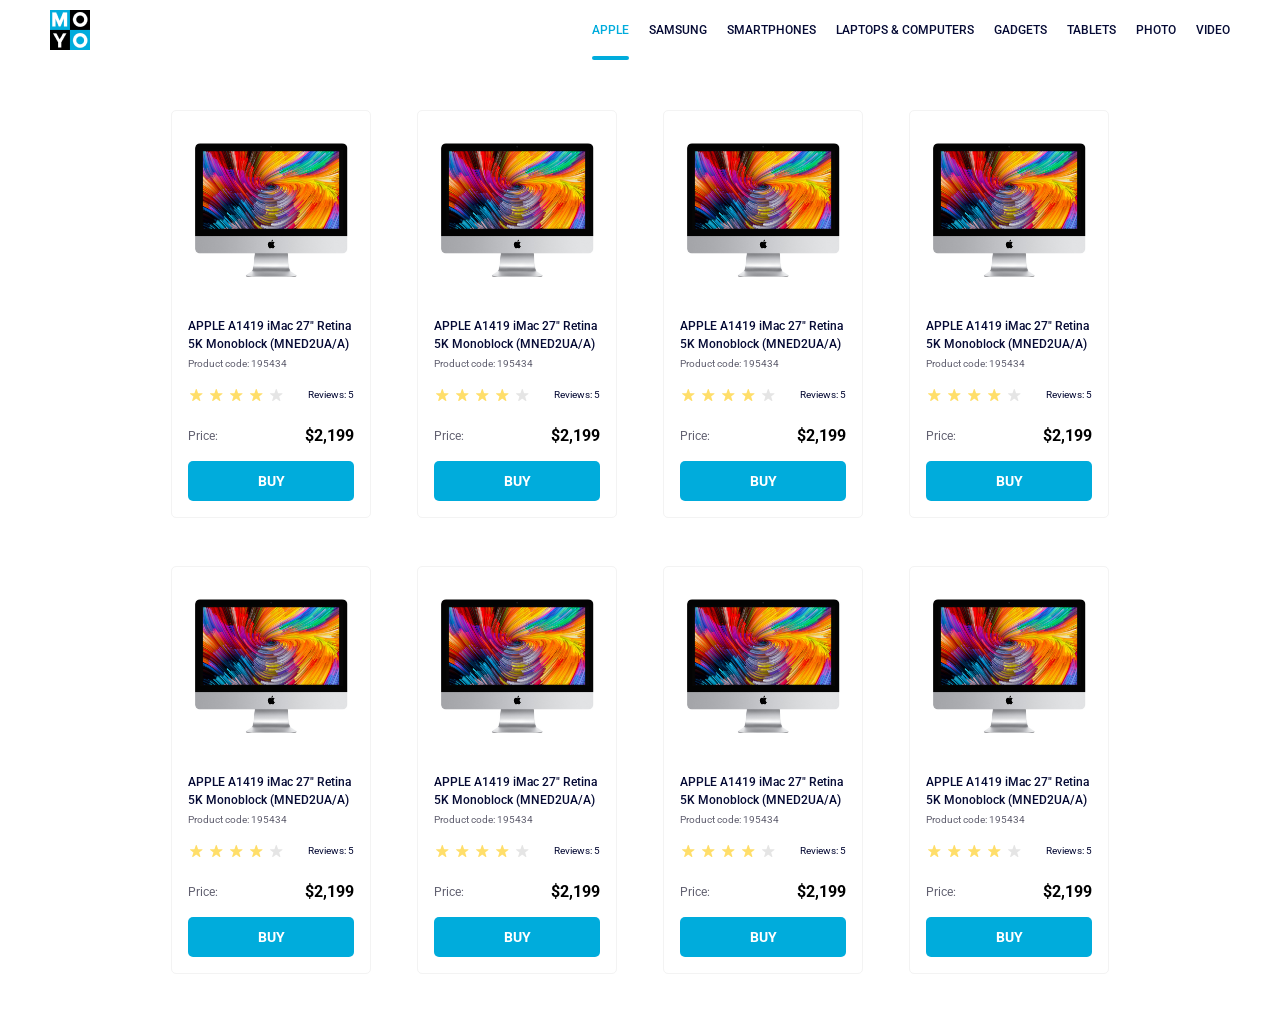
<file: index.html>
<!doctype html><html lang="en"><head><meta charset="utf-8"><meta name="viewport" content="width=device-width, initial-scale=1.0"><title>Catalog</title><link rel="preconnect" href="https://fonts.gstatic.com"><link href="https://fonts.googleapis.com/css2?family=Roboto:wght@400;500;700&display=swap" rel="stylesheet"><link rel="stylesheet" href="index.3145db14.css"><link rel="stylesheet" href="index.6e8ded64.css"><link rel="stylesheet" href="index.72ab477c.css"><link rel="stylesheet" href="index.86d286b9.css"></head><body> <header class="header"> <a href="#" class="header__logo"> <img src="logo.eddae0ff.png" alt="Logo Moyo"> </a> <nav class="nav"> <ul class="nav__list"> <li class="nav__item"> <a class="is-active nav__link" href="#apple"> Apple </a> </li> <li class="nav__item"> <a class="nav__link" href="#samsung"> Samsung </a> </li> <li class="nav__item"> <a class="nav__link" href="#smartphones"> Smartphones </a> </li> <li class="nav__item"> <a class="nav__link" href="#laptops&computers" data-qa="nav-hover"> Laptops&nbsp;&&nbsp;Computers </a> </li> <li class="nav__item"> <a class="nav__link" href="#gadgets"> Gadgets </a> </li> <li class="nav__item"> <a class="nav__link" href="#tablets"> Tablets </a> </li> <li class="nav__item"> <a class="nav__link" href="#photo"> Photo </a> </li> <li class="nav__item"> <a class="nav__link" href="#video"> Video </a> </li> </ul> </nav> </header> <main class="catalog"> <div class="card" data-qa="card"> <img src="imac.202c52ff.jpeg" alt="Imac" width="160" height="134"> <h6 class="card__title">APPLE A1419 iMac 27" Retina 5K Monoblock (MNED2UA/A)</h6> <p>Product code: 195434</p> <div class="card__review"> <ul class="stars stars--4"> <li class="stars__star"></li> <li class="stars__star"></li> <li class="stars__star"></li> <li class="stars__star"></li> <li class="stars__star"></li> </ul> <p>Reviews: 5</p> </div> <div class="card__price"> <p>Price:</p> <h5>$2,199</h5> </div> <a href="#" class="card__btn" data-qa="card-hover"> BUY </a> </div> <div class="card"> <img src="imac.202c52ff.jpeg" alt="Imac" width="160" height="134"> <h6 class="card__title">APPLE A1419 iMac 27" Retina 5K Monoblock (MNED2UA/A)</h6> <p>Product code: 195434</p> <div class="card__review"> <ul class="stars stars--4"> <li class="stars__star"></li> <li class="stars__star"></li> <li class="stars__star"></li> <li class="stars__star"></li> <li class="stars__star"></li> </ul> <p>Reviews: 5</p> </div> <div class="card__price"> <p>Price:</p> <h5>$2,199</h5> </div> <a href="#" class="card__btn"> BUY </a> </div> <div class="card"> <img src="imac.202c52ff.jpeg" alt="Imac" width="160" height="134"> <h6 class="card__title">APPLE A1419 iMac 27" Retina 5K Monoblock (MNED2UA/A)</h6> <p>Product code: 195434</p> <div class="card__review"> <ul class="stars stars--4"> <li class="stars__star"></li> <li class="stars__star"></li> <li class="stars__star"></li> <li class="stars__star"></li> <li class="stars__star"></li> </ul> <p>Reviews: 5</p> </div> <div class="card__price"> <p>Price:</p> <h5>$2,199</h5> </div> <a href="#" class="card__btn"> BUY </a> </div> <div class="card"> <img src="imac.202c52ff.jpeg" alt="Imac" width="160" height="134"> <h6 class="card__title">APPLE A1419 iMac 27" Retina 5K Monoblock (MNED2UA/A)</h6> <p>Product code: 195434</p> <div class="card__review"> <ul class="stars stars--4"> <li class="stars__star"></li> <li class="stars__star"></li> <li class="stars__star"></li> <li class="stars__star"></li> <li class="stars__star"></li> </ul> <p>Reviews: 5</p> </div> <div class="card__price"> <p>Price:</p> <h5>$2,199</h5> </div> <a href="#" class="card__btn"> BUY </a> </div> <div class="card"> <img src="imac.202c52ff.jpeg" alt="Imac" width="160" height="134"> <h6 class="card__title">APPLE A1419 iMac 27" Retina 5K Monoblock (MNED2UA/A)</h6> <p>Product code: 195434</p> <div class="card__review"> <ul class="stars stars--4"> <li class="stars__star"></li> <li class="stars__star"></li> <li class="stars__star"></li> <li class="stars__star"></li> <li class="stars__star"></li> </ul> <p>Reviews: 5</p> </div> <div class="card__price"> <p>Price:</p> <h5>$2,199</h5> </div> <a href="#" class="card__btn"> BUY </a> </div> <div class="card"> <img src="imac.202c52ff.jpeg" alt="Imac" width="160" height="134"> <h6 class="card__title">APPLE A1419 iMac 27" Retina 5K Monoblock (MNED2UA/A)</h6> <p>Product code: 195434</p> <div class="card__review"> <ul class="stars stars--4"> <li class="stars__star"></li> <li class="stars__star"></li> <li class="stars__star"></li> <li class="stars__star"></li> <li class="stars__star"></li> </ul> <p>Reviews: 5</p> </div> <div class="card__price"> <p>Price:</p> <h5>$2,199</h5> </div> <a href="#" class="card__btn"> BUY </a> </div> <div class="card"> <img src="imac.202c52ff.jpeg" alt="Imac" width="160" height="134"> <h6 class="card__title">APPLE A1419 iMac 27" Retina 5K Monoblock (MNED2UA/A)</h6> <p>Product code: 195434</p> <div class="card__review"> <ul class="stars stars--4"> <li class="stars__star"></li> <li class="stars__star"></li> <li class="stars__star"></li> <li class="stars__star"></li> <li class="stars__star"></li> </ul> <p>Reviews: 5</p> </div> <div class="card__price"> <p>Price:</p> <h5>$2,199</h5> </div> <a href="#" class="card__btn"> BUY </a> </div> <div class="card"> <img src="imac.202c52ff.jpeg" alt="Imac" width="160" height="134"> <h6 class="card__title">APPLE A1419 iMac 27" Retina 5K Monoblock (MNED2UA/A)</h6> <p>Product code: 195434</p> <div class="card__review"> <ul class="stars stars--4"> <li class="stars__star"></li> <li class="stars__star"></li> <li class="stars__star"></li> <li class="stars__star"></li> <li class="stars__star"></li> </ul> <p>Reviews: 5</p> </div> <div class="card__price"> <p>Price:</p> <h5>$2,199</h5> </div> <a href="#" class="card__btn"> BUY </a> </div> </main> </body></html>
</file>
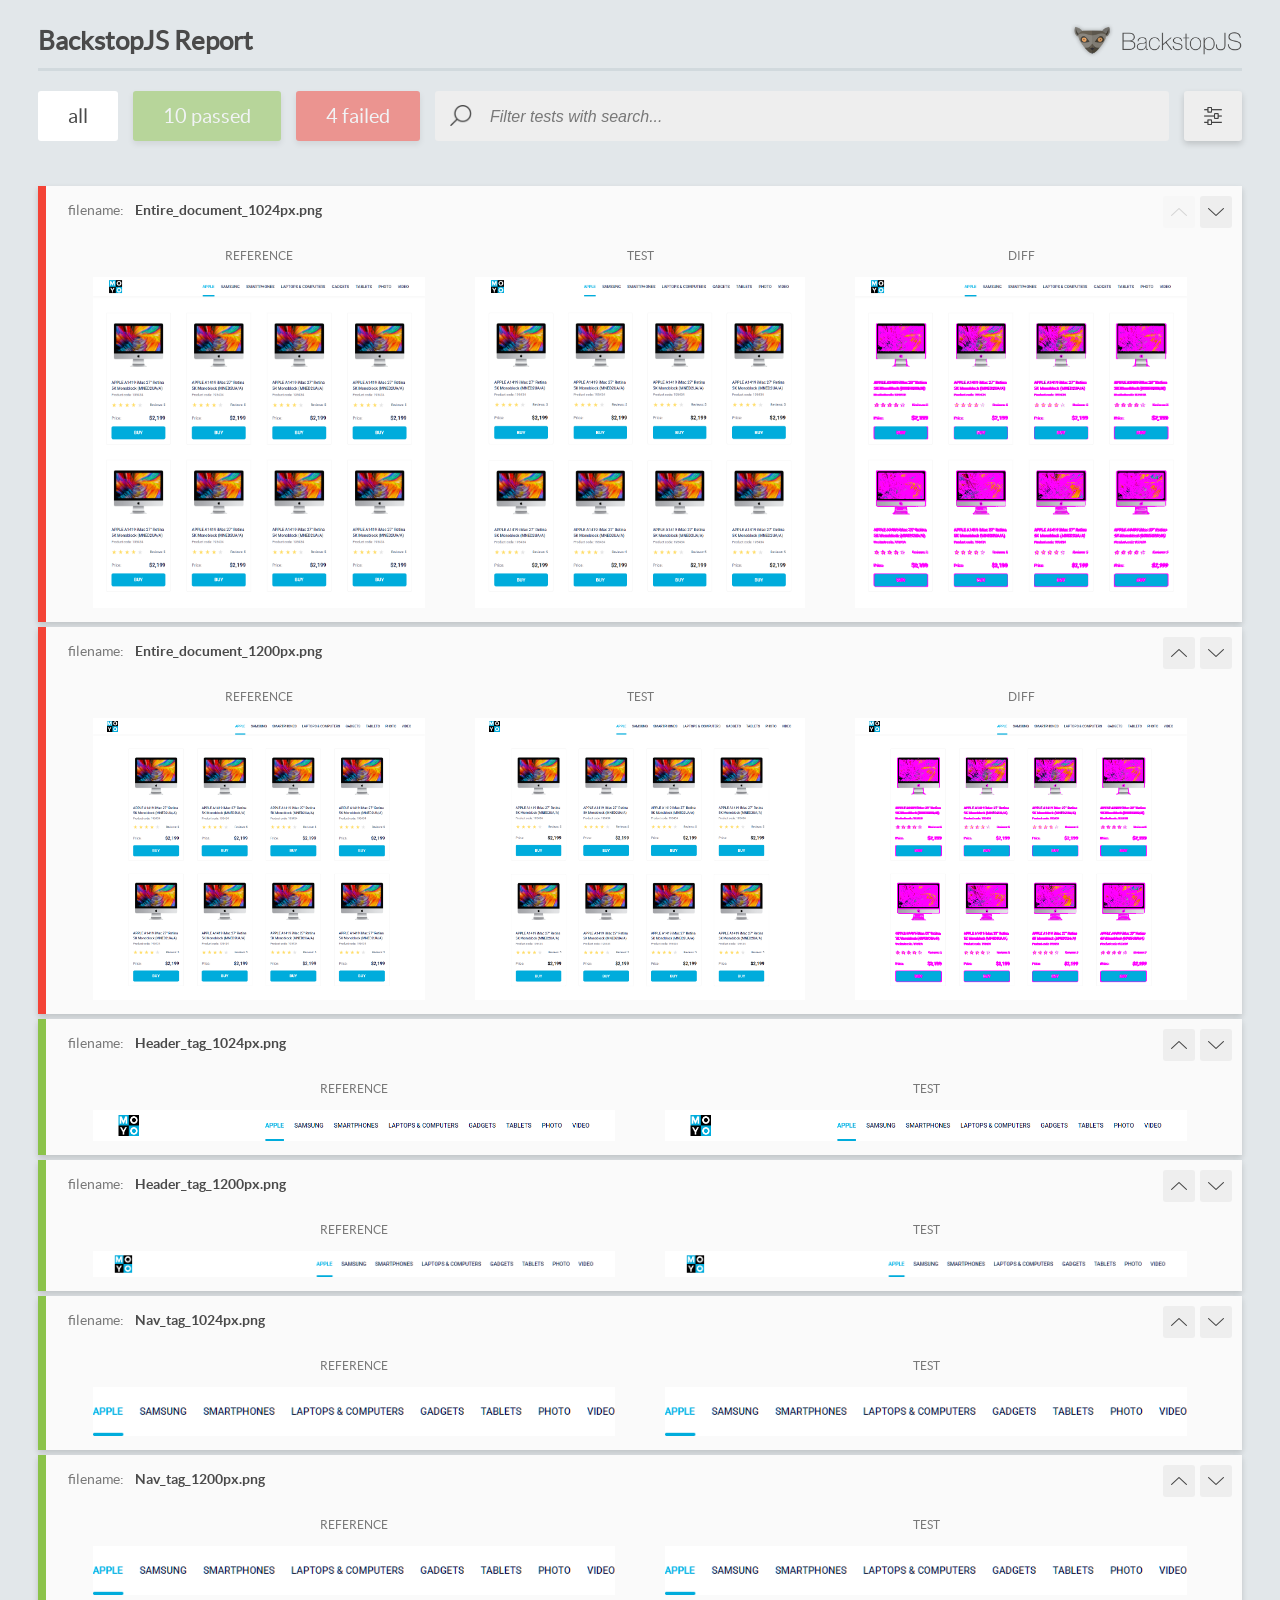
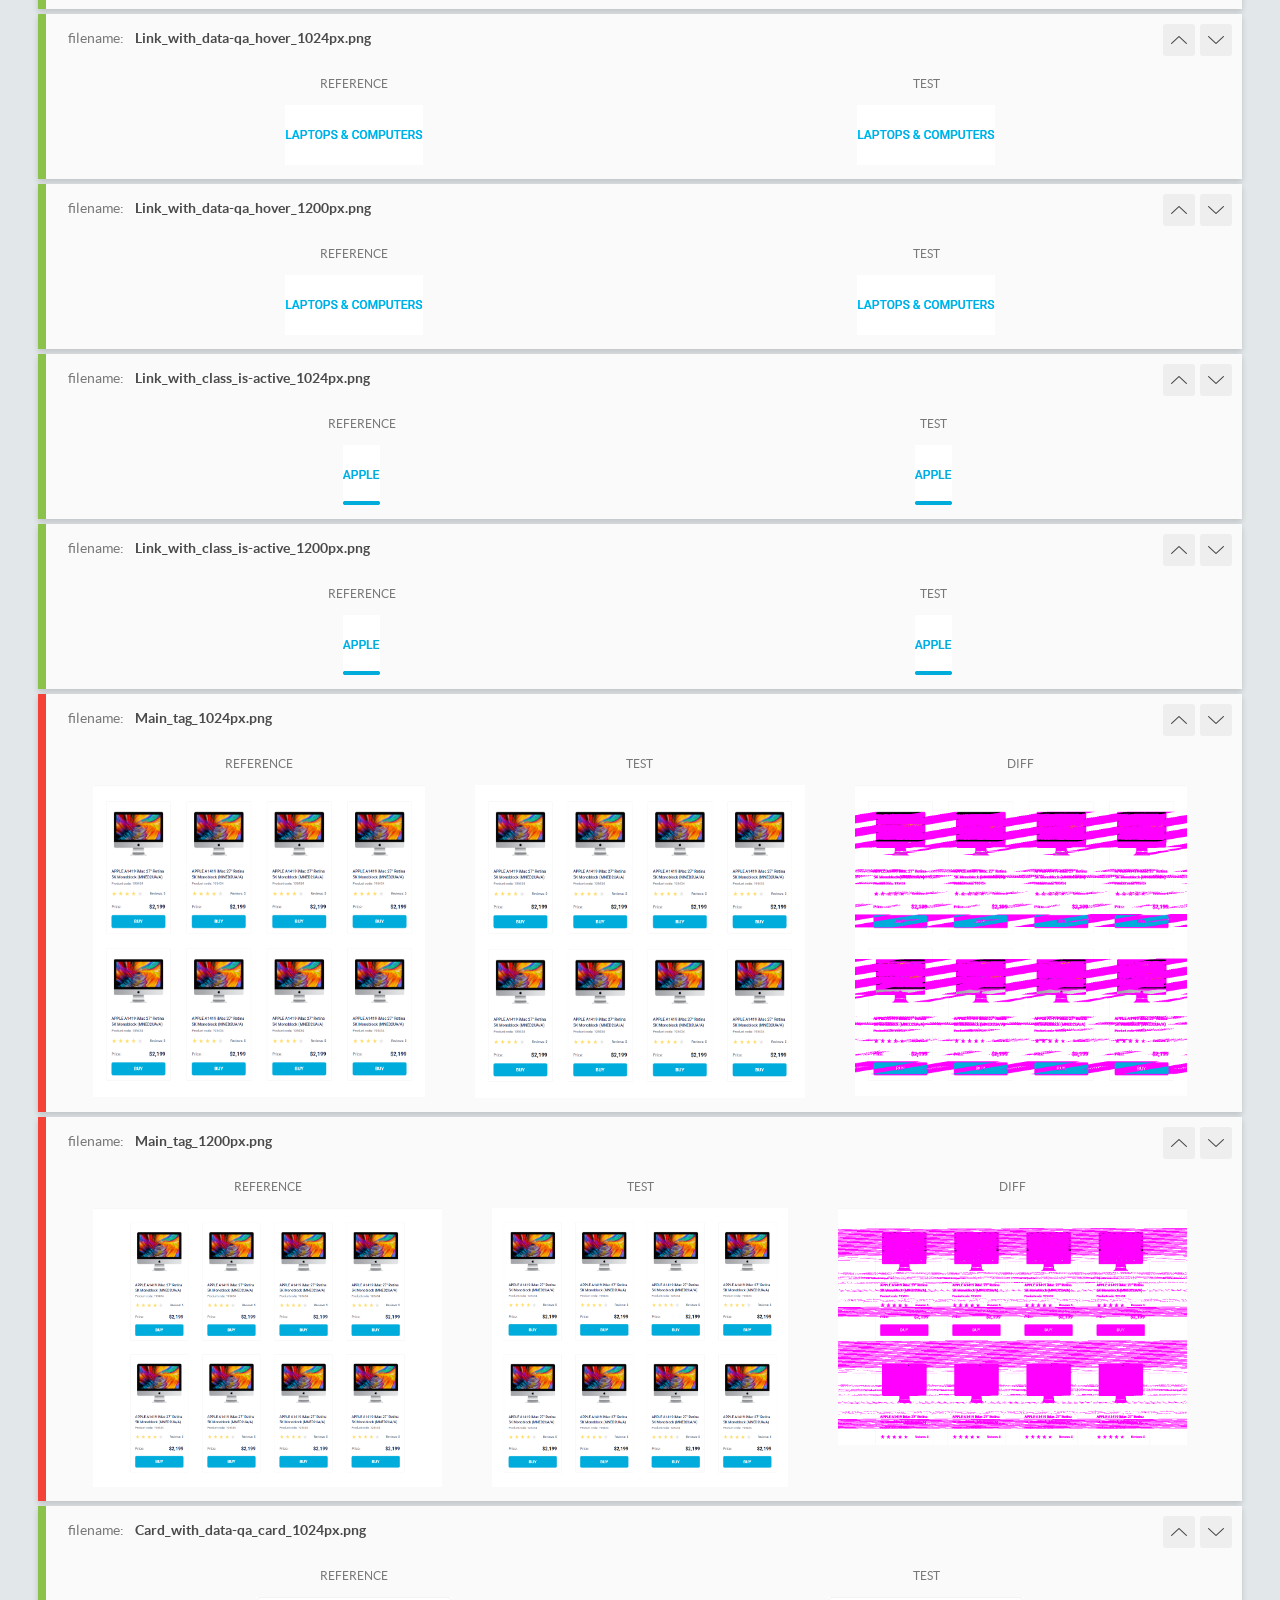
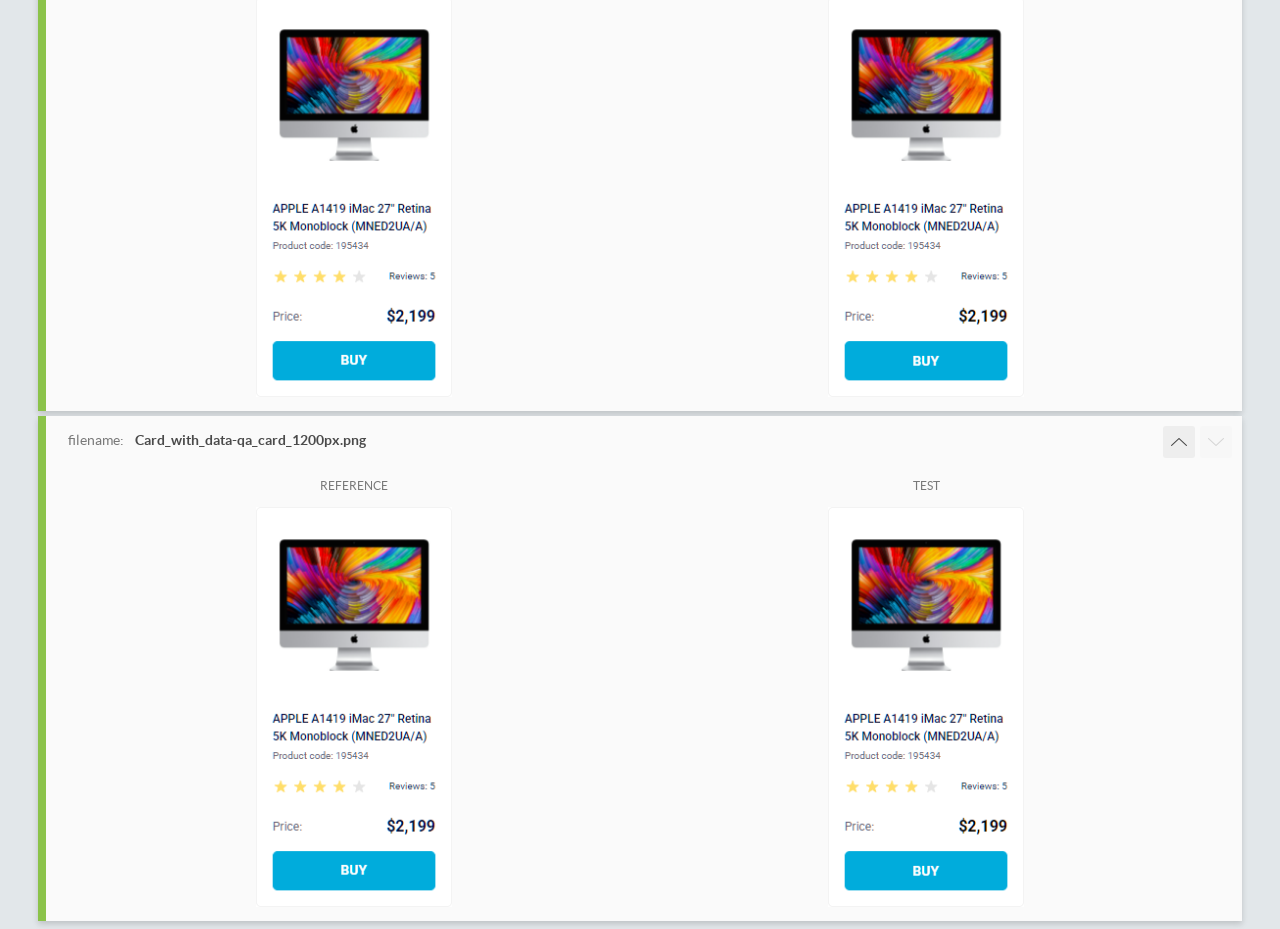
<file: report/html_report/index.html>
<!DOCTYPE html>
<html>
  <head>
    <meta charset="utf-8">
    <!-- Disable Cache -->
    <meta http-equiv="Cache-Control" content="no-cache, no-store, must-revalidate">
    <meta http-equiv="Pragma" content="no-cache">
    <meta http-equiv="Expires" content="0">

    <title>BackstopJS Report</title>

    <style>
      @font-face {
          font-family: 'latoregular';
          src: url('./assets/fonts/lato-regular-webfont.woff2') format('woff2'),
              url('./assets/fonts/lato-regular-webfont.woff') format('woff');
          font-weight: 400;
          font-style: normal;
      }
      @font-face {
          font-family: 'latobold';
          src: url('./assets/fonts/lato-bold-webfont.woff2') format('woff2'),
              url('./assets/fonts/lato-bold-webfont.woff') format('woff');
          font-weight: 700;
          font-style: normal;
      }

      .ReactModal__Body--open {
          overflow: hidden;
      }
      .ReactModal__Body--open .header {
        display: none;
      }

    </style>
  </head>
  <body style="background-color: #E2E7EA">
    <div id="root">

    </div>
    <script>
      function report (report) { // eslint-disable-line no-unused-vars
        window.tests = report;
      }
    </script>
    <script src="config.js"></script>
    <script src="index_bundle.js"></script>
  </body>
</html>
</file>
<file: index.3145db14.css>
body{margin:0;padding:0;font-family:Roboto,sans-serif}h6{color:#060b35;margin:0;font-size:12px;font-weight:500;line-height:18px}p{color:#616070;font-size:10px;font-weight:400;line-height:14px}.catalog{grid-template-columns:repeat(1,200px);justify-content:center;gap:48px 46px;margin:0 auto;padding:50px 40px;display:grid}@media (width>=488px){.catalog{grid-template-columns:repeat(2,200px)}}@media (width>=768px){.catalog{grid-template-columns:repeat(3,200px)}}@media (width>=1024px){.catalog{grid-template-columns:repeat(4,200px)}}
/*# sourceMappingURL=index.3145db14.css.map */
</file>
<file: index.6e8ded64.css>
.header{font-optical-sizing:auto;background-color:#fff;justify-content:space-between;align-items:center;height:60px;margin:0;padding:0 50px;font-family:Roboto,sans-serif;font-style:normal;font-weight:500;display:flex}.header__logo{opacity:1;width:40px;height:40px;margin:0;padding:0}.header .nav{align-items:center;display:flex;position:relative}.header .nav__list{gap:20px;margin:0;padding:0;list-style:none;display:flex}.header .nav__link{color:#060b35;text-align:center;text-transform:uppercase;height:60px;font-size:12px;line-height:60px;text-decoration:none;transition:color .3s;display:inline-block;position:relative}.header .nav__link:hover,.header .nav__link:active,.header .nav__link.is-active{color:#00acdc}.header .nav__link.is-active:after{content:"";background-color:#00acdc;border-radius:8px;width:100%;height:4px;position:absolute;bottom:0;left:0}
/*# sourceMappingURL=index.6e8ded64.css.map */
</file>
<file: index.72ab477c.css>
.stars{margin:0;padding:0;list-style:none;display:flex}.stars__star{background-image:url(star.822d561e.svg);background-position:50%;background-repeat:no-repeat;width:16px;height:16px;margin-right:4px}.stars__star:last-child{margin-right:0}.stars--1 .stars__star:nth-child(-n+1),.stars--2 .stars__star:nth-child(-n+2),.stars--3 .stars__star:nth-child(-n+3),.stars--4 .stars__star:nth-child(-n+4),.stars--5 .stars__star:nth-child(-n+5){background-image:url(star-active.edda4c43.svg)}
/*# sourceMappingURL=index.72ab477c.css.map */
</file>
<file: index.86d286b9.css>
.card{box-sizing:border-box;text-align:center;border:1px solid #f3f3f3;border-radius:5px;width:200px;padding:32px 16px 16px;transition:transform .3s}.card__title,.card p{text-align:left;letter-spacing:0;margin-top:0;margin-bottom:4px}.card:hover{z-index:10;transform:scale(1.2)}.card:hover .card__title{color:#34568b;transition:all .3s}.card img{margin-bottom:36px}.card__review{justify-content:space-between;align-items:center;margin-top:16px;margin-bottom:24px;display:flex}.card__review p{color:#060b35;margin:0}.card__price{justify-content:space-between;align-items:center;margin-bottom:16px;display:flex}.card__price p{margin:0;font-size:12px;line-height:18px}.card__price h5{margin:0;font-size:16px;line-height:18px}.card__btn{box-sizing:border-box;color:#fff;background-color:#00acdc;border-radius:5px;justify-content:center;align-items:center;width:100%;height:40px;font-size:14px;font-weight:700;text-decoration:none;transition:background-color .3s,color .3s,border-color .3s;display:flex}.card__btn:hover{color:#00acdc;background-color:#fff;border:1px solid #00acdc}
/*# sourceMappingURL=index.86d286b9.css.map */
</file>
